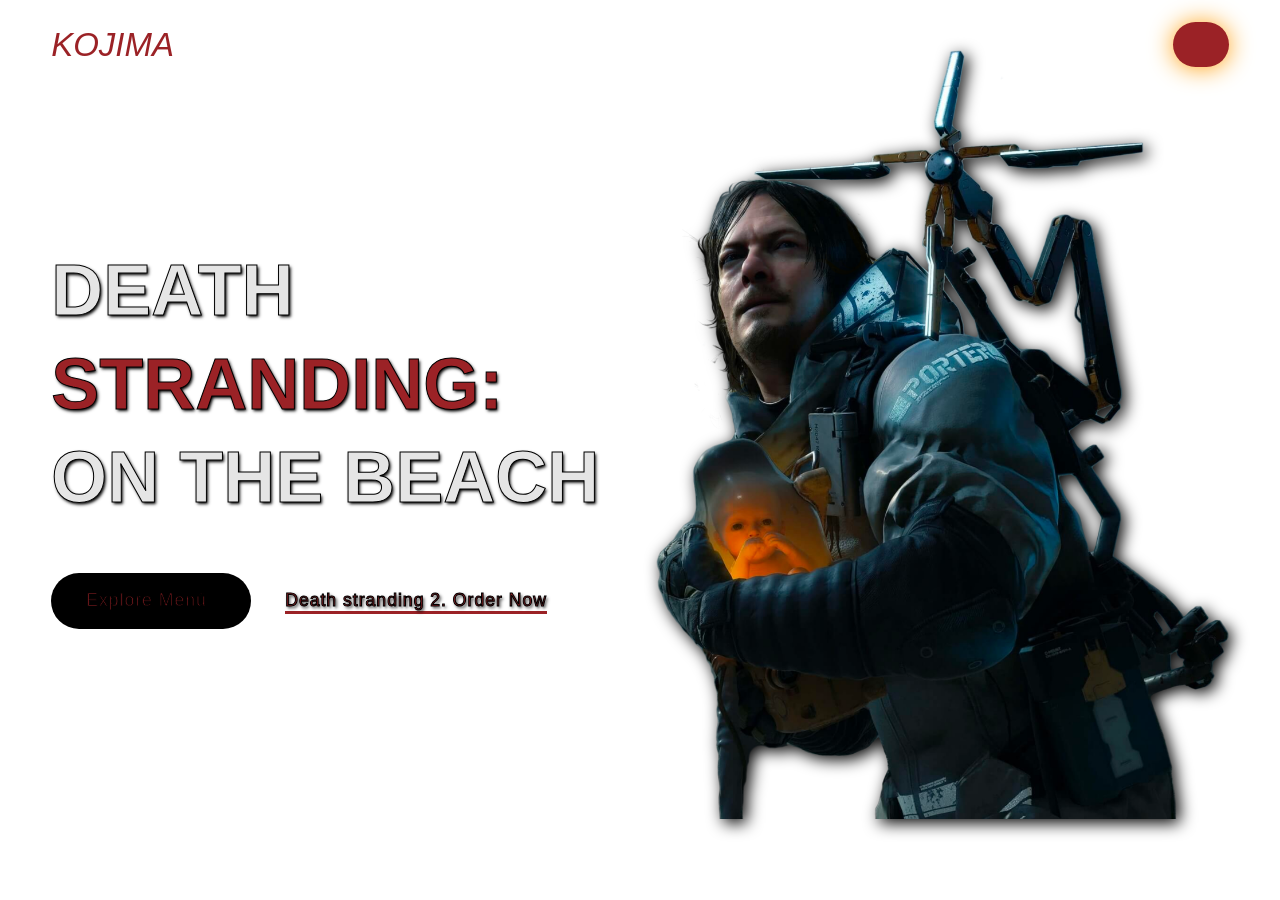
<file: DS.html>
<!DOCTYPE html>
<html lang="en">
<head>
    <meta charset="UTF-8">
    <meta name="viewport" content="width=device-width, initial-scale=1.0">
    <title>Death stranding 2</title>
    <link rel="stylesheet" href="style.css">
</head>
<body>
    <header>

        <a href="#" class="logo"><i class="bx bx-home">KOJIMA</i></a>

        <ul class="navlist">

            <li><a href="#home" class="active">Home</a></li>
            <li><a href="#about" class="active">About us</a></li>
            <li><a href="#" class="active">Our Shop</a></li>
            <li><a href="#" class="active">Our Costumers</a></li>
            <li><a href="#" class="active">Contact Us</a></li>

        </ul>
            <div class="nav-icons">
                <a href="#"><i class="bx bx-search"></i></a>
                <a href="#"><i class="bx bx-cart"></i></a>
                <div class="bx bx-menu" id="menu-icon"></div>

            </div>





        

        
 

    </header>

    <section class="home" id="home">

        <div class="home-text">
            <h1>DEATH <span>STRANDING:</span> <BR> ON THE BEACH</BR></h1>
            <a href="#" class="btn">Explore Menú<i class="bx bxs-right-arrow"></i></a>
            <a href="#" class="btn2">Death stranding 2. Order Now</a>
        </div>

        <div class="home-img">
            <img src="img/death stranding container box.png" alt="" width="400px">
        </div>
    <section>

        <section class="home">

            <div class="home-text">
                 <h1>SHOULD WE HAVE CONNECTED?</h1>
                 <P>Embark on an inspiring mission of human connection beyond the UCA. Sam—with companions by his side—sets out on a new journey to save humanity from extinction. Join them as they traverse a world beset by otherworldly enemies, obstacles and a haunting question: should we have connected? Step by step, legendary game creator Hideo Kojima changes the world once again.</P>        
            </div>
    
            <div class="home-img">
                <img src="img/fragile.jpg" alt="" width="400px">
            </div>
    
    
        </section>     

    
 <script src="js/script.js"></script>
</body>
</html>
</file>
<file: style.css>
*{
    margin: 0;
    padding: 0;
    box-sizing: border-box;
    font-family: sans-serif;
    list-style: none;
    text-decoration: none;
    scroll-behavior: smooth;
    scroll-padding-top: 3rem;

}

:root{
    --main-color: #9b2226;
    --text-color: #fff;
    --other-color: #000;
    --second-color: #9e9e9e;
    --bg-color: #111;

    --big-font: 4.5rem;
    --h2-font: 2.3rem;
    --p-font: 1.1rem;
}

section .contact{
    width: 600px;
}

h4{
    font-size: 1.6rem;
}




body{
    
    color: var(--text-color);
    font-family: sans-serif;

}


button {
    position: fixed;
    bottom: 10px;
    right: 10px;
    z-index: 9999;
    padding: 10px 20px;
    background-color: #007bff;
    color: white;
    border: none;
    border-radius: 5px;
    cursor: pointer;
}

audio{
    position: fixed;
  bottom: 10px;
  right: 10px;
}

h3 {
    font-size: 2rem;
}


audio {
    position: fixed;
    bottom: 10px;
    right: 10px;
  }


audio::-webkit-media-controls-panel {
    background-color: #56AEFF;
  }
  
  audio::-webkit-media-controls-volume-slider {
    background-color: #B1D4E0;
    border-radius: 25px;
    padding-left: 8px;
    padding-right: 8px;
  }



 /* HEADER */

 section {
    position: relative;
    width: 100%;
    height: 100vh; /* Ajusta la altura según tu diseño */
    overflow: hidden;
}

section video {
    position: absolute;
    top: 0;
    left: 0;
    width: 100%;
    height: 100%;
    object-fit: cover; /* Ajusta el tamaño del video para cubrir toda la sección */
}



header{
    position: fixed;
    width: 100%;
    top: 0;
    right: 0;
    z-index: 100;
    display: flex;
    justify-content: space-between;
    background: transparent;
    padding: 30px 14%;
    transition: all 0.5s ease;
}

.logo {
    display: flex;
    align-items: center;
    color: var(--text-color);
    font-size: 33px;
    font-weight: 700px;
}

header .logo a{
    font-family: sans-serif;

}

.logo i{
    vertical-align: middle;
    margin-right: 8px;
    color: var(--main-color);
}

.navlist{
    display: flex;

}

.navlist a{
    color: var(--text-color);
    font-size: var(--p-font);
    font-weight: 600;
    margin: 0 30px;
    transition: all 0.5s ease;
}

.navlist a:hover{
    transform: scale(1.9);
    color: var(--main-color);
    
}

.navlist a:active{
    color: var(--main-color);
}

.nav-icons{
    display: flex;
    align-items: center;
    padding: 8px 15px;
    background: var(--main-color);
    border-radius: 3rem;
    box-shadow: #ff9f0d 0px 1px 25px;
}

.nav-icons i{
    vertical-align: middle;
    font-size: 25px;
    color: var(--bg-color);
    margin-right: 8px;
    margin-left: 5px;
    transition: all 0.5s ease;
}

#menu-icon{
    font-size: 32px;
    color: var(--bg-color);
    z-index: 100001;
    cursor: pointer;
    display: none;
}

.nav-icons i:hover{
    transform: scale(1.1);
    color: var(--text-color);
}


 /* HOME */




section{
    padding: 70px 14% 60px;
}

.home{
    position: relative;
    height: 100vh;
    width: 100%;
    display: grid;
    grid-template-columns: repeat(2, 1fr);
    align-items: center;
    gap: 2rem;

}

.home-img img{
    width: 100%;
    height: auto;
    filter: drop-shadow(4px 4px 8px #000);
}


.home-text{
    z-index: 2;
    -webkit-text-stroke-width: 1px;
  -webkit-text-stroke-color: black;
  text-shadow: black 0.1em 0.1em 0.2em;
  font-family: 'Gill Sans', 'Gill Sans MT', Calibri, 'Trebuchet MS', sans-serif;
  color: #e5e5e5;

}

.about-text{
    z-index: 3;
    -webkit-text-stroke-width: 1px;
  -webkit-text-stroke-color: black;
  text-shadow: black 0.1em 0.1em 0.2em;
  font-family: 'Gill Sans', 'Gill Sans MT', Calibri, 'Trebuchet MS', sans-serif;
  color: #e5e5e5;
}

.about-text-celeste{
    display: flex;
    justify-content: flex-end;
}

.about-text-death h2{
    font-size: 5rem;
    display: flex;
    justify-content: flex-start;
}

.home-text h1{
    font-size: var(--big-font);
    font-weight: 700;
    line-height: 1.3;
    margin-bottom: 3rem;
    z-index: 1;
}

span{
    color: var(--main-color);
}

.btn{
    display: inline-block;
    padding: 15px 35px;
    background: var(--other-color);
    color: var(--main-color);
    font-size: var(--p-font);
    font-weight: 500;
    letter-spacing: 1px;
    border-radius: 2rem;
    transition: all 0.5s ease;
}

.btn i{
    vertical-align: middle;
    margin-left: 9px;
    font-size: 22px;
}

.btn:hover{
    background: var(--main-color);
    color: var(--bg-color);
    box-shadow: #ff9f0d 0px 1px 25px;

}

.btn2{
    display: inline-block;
    margin-left: 30px;
    font-size: var(--p-font);
    font-weight: 500;
    letter-spacing: 1px;
    border-bottom: 3px solid var(--main-color);
    color: var(--main-color);
    transition: all 0.5s ease;
}

.btn2:hover{
    transform: scale(1.1) translateX(12px);
}

header.sticky{
    padding: 25px 14%;
    background: var(--other-color);
}


 /* SOME ARTICLES */



.container {
    padding: 30px 14% 70px;
    display: grid;
    grid-template-columns: repeat(auto-fit, minmax(300px, auto));
    gap: 2rem;
    text-align: center;
}

.container-box{
    padding: 43px;
    background: var(--other-color);
    border-radius: 3rem;
}

.container-box img{
    width: 100%;
    max-width: 150px;
    height: auto;
}

.container-box .mgsImg{
    width: 100%;
    max-width: 300px;
    height: auto;
}

.container-box h3{
    font-size: 21px;
    font-weight: bold;
    margin: 16px 0;
}

.container-box a{
    color: var(--second-color);
    font-size: var(--p-font);
    letter-spacing: 1px;
    transition: all ease 0.5s;
}

.container-box a:hover{
    color: var(--main-color)
}



 /* ABOUT */



.about {
    display: grid;
    grid-template-columns: repeat(2, 1fr);
    align-items: center;
    gap: 4rem;
}

.about-img img{
    width: 100%;
    height: auto;
}

.about-text h2{
    font-size: var(--h2-font);
    line-height: 1.3;
    margin-bottom: 2rem;
}

.about-text p{
    color: var(--second-color);
    font-size: var(--p-font);
    line-height: 30px;
    margin-bottom: 3rem;
}



/* SCROLL */


.scroll {
    position: fixed;
    bottom: 2.2rem;
    border-top: 2rem;
    right: 3.2rem;
}

.scroll i{
    font-size: 22px;
    color: var(--text-color);
    background: var(--main-color);
    padding: 10px;
    border-radius: 50%;
}

 /* MEDIA */

@media (max-width: 1545px){
    
    header{
        padding: 22px 4%;
        transition: .2s;
    }
    header.sticky{
        padding: 14px 4%;
        transition: .2s;
    }
    section{
        padding: 50px 4% 40px;
        transition: .2s;
    }
    .container {
        padding: 30px 4% 50px;
    }
 }

@media (max-width: 1180px){
    :root{
        --big-font: 4rem;
        --h2-font: 2.2rem;
        --p-font: 15px
    }
    .home{
        height: 85vh;
    }
}

@media (max-width: 1076px){
    #menu-icon{
        display: initial;
    }
    .navlist{
        position: absolute;
        top: -1000px;
        left: 0;
        right: 0;
        display: flex;
        flex-direction: column;
        text-align: left;
        background: var(--other-color);
        transition: all 0.5s ease;
    }
    .navlist a{
        display: block;
        padding: 0.5rem;
        margin: 1rem;
        border-left: 2px solid var(--main-color);
    }
    .navlist.open{
        top: 100%;
    }
}

@media (max-width: 1045px){
    :root{
        --big-font: 3.3rem;
        --h2-font: 2rem;
    }
    .home-img img{
        width: 100%;
        max-width: 490px;
        height: auto;
    }
    .about-img img{
        width: 100%;
        max-width: 490px;
        height: auto;
    }
    .home{
        height: 70vh;
    }
}

@media (max-width: 860px){
    .home{
        grid-template-columns: 1fr;
        height: 118vh;
    }
    .home-text{
        padding-top: 60px;
    }
    .home-img{
        text-align: center;
    }
    .about{
        grid-template-columns: 1fr;
    }
    .about-img{
        text-align: center;
    }
}

@media (max-width: 520px){
    .social i{
        margin: 0 10px;
    }
    .contact-text p{
        max-width: 100%;
    }
    .details{
        gap: 1.5rem;
    }
}

@media (max-width: 475px){
    :root{
        --big-font: 2.8rem;
        --h2-font: 2rem;
    }
}

@media (max-width: 440px){
    .home{
        height: 110vh;
        gap: 0.1rem;
    }
    .btn2{
        margin-top: 10px;
    }
}
    
    



@import url('https://fonts.googleapis.com/css2?family=Poppins:ital,wght@0,100;0,200;0,300;0,400;0,500;0,600;0,700;0,800;0,900;1,100;1,200;1,300;1,400;1,500;1,600;1,700;1,800;1,900&display=swap')
</file>
